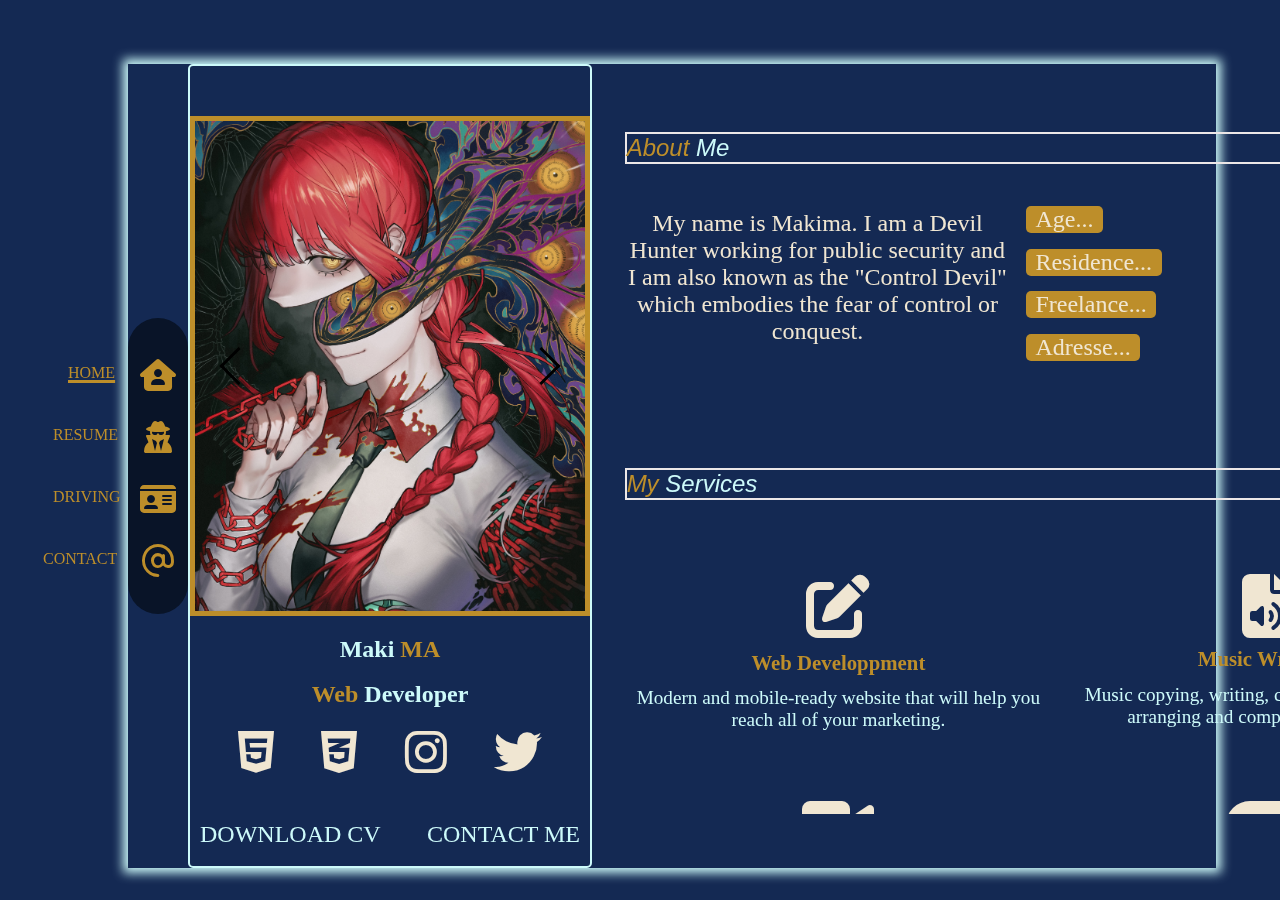
<file: index.html>
<!DOCTYPE html>
<html lang="en">

<head>
  <meta charset="UTF-8">
  <meta http-equiv="X-UA-Compatible" content="IE=edge">
  <meta name="viewport" content="width=device-width, initial-scale=1.0">
  <link rel="stylesheet" href="commun/caroussel.css">
  <link rel="stylesheet" href="commun/nav_bar.css">
  <link rel="stylesheet" href="commun/scroll-bar_general.css">
  <link rel="stylesheet" href="index.css">
  <link rel="stylesheet" href="resume.css">
  <link rel="stylesheet" href="https://cdnjs.cloudflare.com/ajax/libs/font-awesome/6.2.0/css/all.min.css" />
  <title>Home Page</title>
</head>

<body>
  <div class="main-background">

    <header class="nav-bar">
      <!-- Navigation menu -->
      <nav class="box-bar">
        <ul class="nav-items">
          <li>
            <a href="index.html">
              <i class="fa-solid fa-house-user fa-2x "></i>
              <span class="span-home active activo toto"> home</span>
            </a>
          </li>

          <li>
            <a href="resume.html">
              <i class="fa-solid fa-user-secret fa-2x"></i>
              <span class="span-resume active  toto"> resume</span>
            </a>
          </li>

          <li>
            <a href="driving.html">
              <i class="fa-solid fa-id-card fa-2x"></i>
              <span class="span-license active toto"> driving</span>
            </a>
          </li>

          <li>
            <a href="contact.html">
              <i class="fa-regular fa-at fa-2x"></i>
              <span class="active toto"> contact</span>
            </a>
          </li>
        </ul>
      </nav>
    </header>

    <!-- Carrousel part -->

    <div class="box-left">

      <div class="top">
        <div class="carousel-wrapper">
          <span id="item-1"></span>
          <span id="item-2"></span>
          <span id="item-3"></span>
          <span id="item-4"></span>
          <span id="item-5"></span>

          <div class="carousel-item item-1">
            <a href="#item-5" class="arrow-prev arrow"></a>
            <a href="#item-2" class="arrow-next arrow"></a>
          </div>

          <div class="carousel-item item-2">
            <a href="#item-1" class="arrow-prev arrow"></a>
            <a href="#item-3" class="arrow-next arrow"></a>
          </div>

          <div class="carousel-item item-3">
            <a href="#item-2" class="arrow-prev arrow"></a>
            <a href="#item-4" class="arrow-next arrow"></a>
          </div>

          <div class="carousel-item item-4">
            <a href="#item-3" class="arrow-prev arrow"></a>
            <a href="#item-5" class="arrow-next arrow"></a>
          </div>
          <div class="carousel-item item-5">
            <a href="#item-4" class="arrow-prev arrow"></a>
            <a href="#item-1" class="arrow-next arrow"></a>
          </div>

        </div>
      </div>
      <!-- Main infos for the left box -->
      <div class="bottom">
        <div class="title">
          <h1 class="sized"> Maki <span class="colored-gold">MA</span> </h1> <br>
          <h3 class="sized"> <span class="colored-gold"> Web</span> Developer</h3>
        </div>

        <div class="bottom-top">
          <ul>
            <li> <i class="fa-brands fa-html5 fa-3x coloro"></i></li>
            <li> <i class="fa-brands fa-css3-alt fa-3x coloro"></i></li>
            <li> <i class="fa-brands fa-instagram fa-3x coloro"></i></li>
            <li> <i class="fa-brands fa-twitter fa-3x coloro"></i></li>
          </ul>
        </div>

        <div class="bottom-bot">
          <ul>
            <li> <a class="sized a-ref" href="img/Guillemet_Steven_CV.mp4" download="Presentation_Guillemet_Steven_CV"
                target="_blank">
                Download
                CV</a>
            </li>
            <li> <a class="sized a-ref" href="https://www.webtoons.com/en/fantasy/tower-of-god/list?title_no=95"
                target="_blank"> Contact me</a> <!-- Must to read  !-->
            </li>
          </ul>
        </div>

      </div>
    </div>



    <main>
      <section class="box-right-invisible">

        <div class="box-right">
          <article class="title-name">
            <h2 class="disabled"> rien</h2>
            <span class="colored-gold"> About</span> Me
          </article>

          <div class="personnal-infos">
            <div class="personnal-infos-left">
              <p class="p-style-1"> My name is Makima. I am a Devil Hunter working for public security and I am also
                known
                as
                the "Control Devil" which embodies the fear of control or conquest.</p>

            </div>


            <ul class="box-posi">

              <li class="box-content">
                <span class="color"> Age...</span> <span class="li-style-1"> 32</span>
              </li>

              <li class="box-content">
                <span class="color"> Residence...</span> <span class="li-style-1"> Japan</span>
              </li>

              <li class="box-content">
                <span class="color"> Freelance...</span> <span class="li-style-1">Not Available</span>
              </li>

              <li class="box-content">
                <span class="color"> Adresse...</span> <span class="li-style-1"> Tokyo</span>
              </li>
            </ul>

          </div>

          <article class="title-name">
            <h2 class="disabled"> rien</h2>
            <span class="colored-gold"> My</span> Services
          </article>

          <div class="box-services">

            <div class="services-top">
              <div class="services-left-top">
                <div> <i class="fa-sharp fa-solid fa-pen-to-square fa-4x coloro"></i></div>
                <h2 class="h-style-1"> Web Developpment</h2>
                <p class="wire"> Modern and mobile-ready website that will help you reach all of your marketing.</p>

              </div>

              <div class="services-right-top">
                <div> <i class="fa-solid fa-file-audio fa-4x coloro"></i> </div>
                <h2 class="h-style-1"> Music Writting</h2>
                <p class="wire"> Music copying, writing, creating, transcription, arranging and composition services.
                </p>

              </div>
            </div>

            <div class="services-bottom">
              <div class="services-left-bot">
                <div> <i class="fa-solid fa-video fa-4x coloro"></i> </div>
                <h2 class="h-style-1"> Advetising</h2>
                <p class="wire">Advertising services include television, radio, print, mail, and web apps.</p>

              </div>

              <div class="services-right-bot">
                <div> <i class="fa-solid fa-gamepad fa-4x coloro"></i></div>
                <h2 class="h-style-1"> Game Development</h2>
                <p class="wire"> Developing memorable and unique mobile android, ios and video games.</p>

              </div>
            </div>

          </div>
          <!-- Gallery -->
          <article class="title-name">
            <h2 class="disabled"> rien</h2>
            <span class="colored-gold"> G</span>allery
          </article>


          <div class="grid-background">
            <div id="grid">

              <div class="grid-item" id="makima-1"><img src="img/maki6.jpg" alt="Makima" class="grid-img"></div>
              <div class="grid-item" id="makima-2"><img src="img/maki4.jpg" alt="Makima" class="grid-img"></div>
              <div class="grid-item" id="makima-3"><img src="img/maki15.jpg" alt="Makima" class="grid-img"></div>
              <div class="grid-item" id="makima-4"><img src="img/maki14.jpg" alt="Makima" class="grid-img"></div>
              <div class="grid-item" id="makima-5"><img src="img/maki7.jpg" alt="Makima" class="grid-img"></div>
              <div class="grid-item" id="makima-7"><img src="img/maki8.jpg" alt="Makima" class="grid-img"></div>
              <div class="grid-item" id="makima-8"><img src="img/maki13.jpg" alt="Makima" class="grid-img"></div>
            </div>

          </div>

        </div>

      </section>
    </main>

  </div>

</body>

</html>
</file>
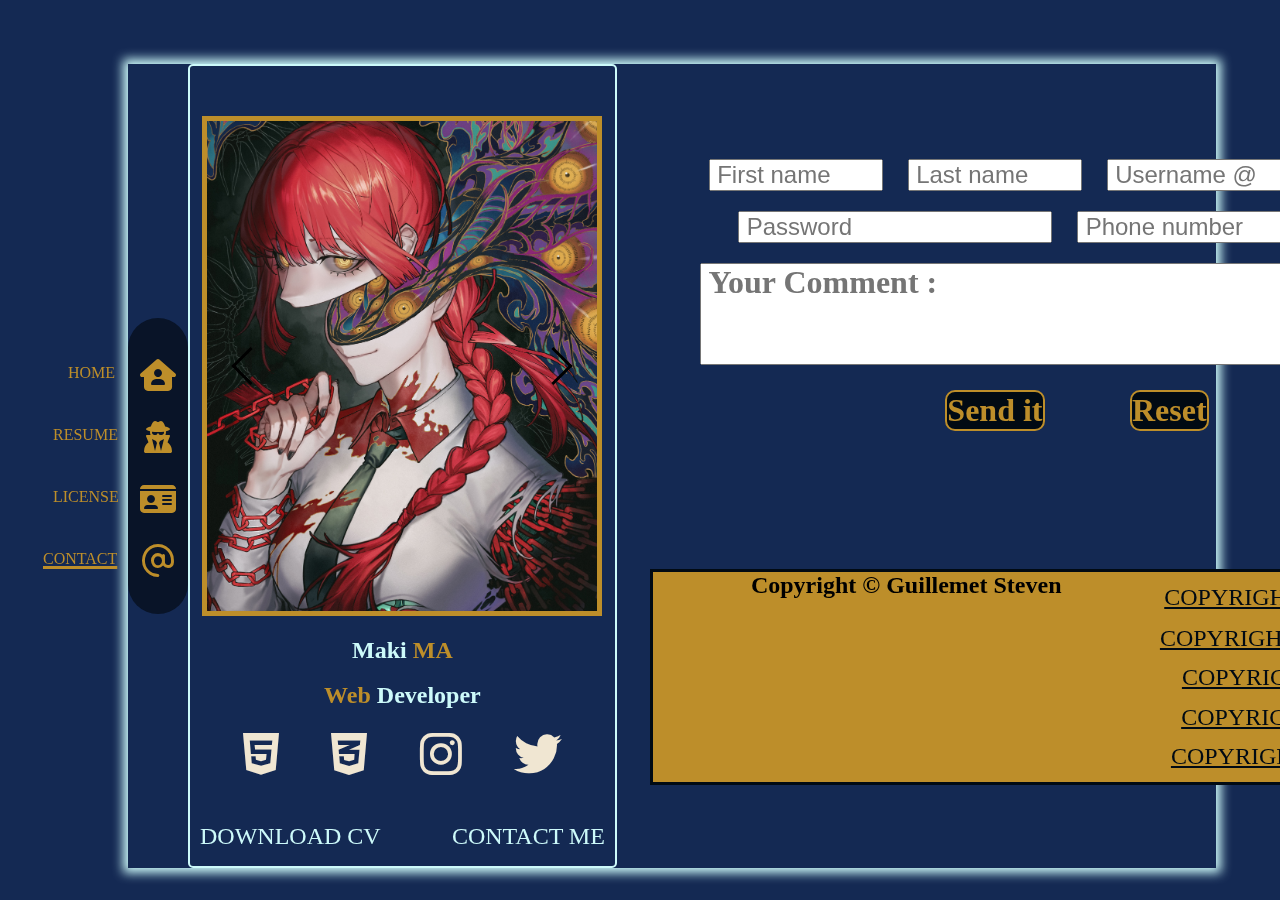
<file: contact.html>
<!DOCTYPE html>
<html lang="en">

<head>
  <meta charset="UTF-8">
  <meta http-equiv="X-UA-Compatible" content="IE=edge">
  <meta name="viewport" content="width=device-width, initial-scale=1.0">
  <link rel="stylesheet" href="commun/caroussel.css">
  <link rel="stylesheet" href="commun/nav_bar.css">
  <link rel="stylesheet" href="commun/scroll-bar_general.css">
  <link rel="stylesheet" href="index.css">
  <link rel="stylesheet" href="contact.css">
  <link rel="stylesheet" href="https://cdnjs.cloudflare.com/ajax/libs/font-awesome/6.2.0/css/all.min.css" />
  <title>Contact</title>
</head>

<body>
  <div class="main-background">

    <header class="nav-bar">
      <!-- Navigation menu -->
      <nav class="box-bar">
        <ul class="nav-items">
          <li>
            <a href="index.html">
              <i class="fa-solid fa-house-user fa-2x "></i>
              <span class="span-home active  toto"> home</span>
            </a>
          </li>

          <li>
            <a href="resume.html">
              <i class="fa-solid fa-user-secret fa-2x"></i>
              <span class="span-resume active  toto"> resume</span>
            </a>
          </li>

          <li>
            <a href="driving.html">
              <i class="fa-solid fa-id-card fa-2x"></i>
              <span class="span-license active  toto"> license</span>
            </a>
          </li>

          <li>
            <a href="contact.html">
              <i class="fa-regular fa-at fa-2x"></i>
              <span class="active  activo toto"> contact</span>
            </a>
          </li>
        </ul>
      </nav>
    </header>

    <!-- Carrousel part -->

    <div class="box-left">

      <div class="top">
        <div class="carousel-wrapper">
          <span id="item-1"></span>
          <span id="item-2"></span>
          <span id="item-3"></span>
          <span id="item-4"></span>
          <span id="item-5"></span>

          <div class="carousel-item item-1">
            <a href="#item-5" class="arrow-prev arrow"></a>
            <a href="#item-2" class="arrow-next arrow"></a>
          </div>

          <div class="carousel-item item-2">
            <a href="#item-1" class="arrow-prev arrow"></a>
            <a href="#item-3" class="arrow-next arrow"></a>
          </div>

          <div class="carousel-item item-3">
            <a href="#item-2" class="arrow-prev arrow"></a>
            <a href="#item-4" class="arrow-next arrow"></a>
          </div>

          <div class="carousel-item item-4">
            <a href="#item-3" class="arrow-prev arrow"></a>
            <a href="#item-5" class="arrow-next arrow"></a>
          </div>
          <div class="carousel-item item-5">
            <a href="#item-4" class="arrow-prev arrow"></a>
            <a href="#item-1" class="arrow-next arrow"></a>
          </div>

        </div>
      </div>
      <!-- Main infos for the left box -->
      <div class="bottom">
        <div class="title">
          <h1 class="sized"> Maki <span class="colored-gold">MA</span> </h1> <br>
          <h3 class="sized"> <span class="colored-gold"> Web</span> Developer</h3>
        </div>

        <div class="bottom-top">
          <ul>
            <li> <i class="fa-brands fa-html5 fa-3x coloro"></i></li>
            <li> <i class="fa-brands fa-css3-alt fa-3x coloro"></i></li>
            <li> <i class="fa-brands fa-instagram fa-3x coloro"></i></li>
            <li> <i class="fa-brands fa-twitter fa-3x coloro"></i></li>
          </ul>
        </div>

        <div class="bottom-bot">
          <ul>
            <li> <a class="sized a-ref">
                Download
                CV</a>
            </li>
            <li> <a class="sized a-ref" href="https://www.webtoons.com/en/fantasy/tower-of-god/list?title_no=95"
                target="_blank"> Contact me</a> <!-- Must to read -->
            </li>
          </ul>
        </div>

      </div>
    </div>



    <div class="box-right-invisible">
      <div class="box-right disa">

        <section class="formform">
          <h2 class="disabled"> rien</h2>

          <fieldset>
            <legend> rien</legend>
            <form>

              <div class="input-box">
                <label for="First-name" class="riri"></label>
                <input type="text" name="First-name" id="First-name" minlength="4" maxlength="10" size="10"
                  placeholder=" First name" class="input-x">
                <label for="Last-name" class="riri"></label>
                <input type="text" name="Last-name" id="Last-name" minlength="4" maxlength="10" size="10"
                  placeholder=" Last name" class="input-x">

                <label for="mail" class="riri"></label>
                <input type="email" id="mail" name="mail" size="20" placeholder=" Username @" required class="input-x">

                <label for="Password" class="riri"></label>
                <input type="password" id="Password" name="Password" size="20" placeholder=" Password" class="input-x">

                <label for="phone" class="riri"></label>
                <input type="tel" id="phone" name="phone" placeholder=" Phone number"
                  pattern="[0-9]{2}-[0-9]{2}-[0-9]{2}-[0-9]{2}-[0-9]{2}" class="input-x">



                <label for="Comment" class="riri"></label>
                <textarea name="Comment" id="Comment" cols="40" rows="10" spellcheck="true"
                  placeholder=" Your Comment : " class="placement riri loloi input-x"></textarea>
              </div>

              <div class="validation">
                <button type="submit" class="riri tata"> Send it</button>
                <button type="reset" class="riri tata"> Reset</button>
              </div>

            </form>
          </fieldset>

        </section>




        <footer class="legal">
          <h2> Copyright &copy; Guillemet Steven</h2>



          <section class="artiste">
            <h2 class="disabled"> rien</h2>
            <ul>
              <li> <a href="https://twitter.com/overtonerhine/status/1543134137120604160" target="_blank">Copyright
                  &copy; RHiNE </a>
              </li>
              <li> <a href="https://twitter.com/keibleh/status/1508147689598246912" target="_blank">Copyright
                  &copy;
                  KeiB ✦ </a>
              </li>
              <li> <a href="https://twitter.com/wkupmix/status/1280125594873675776" target="_blank">Copyright
                  &copy; 𝙢𝙞𝙭 </a>
              </li>
              <li> <a href="https://twitter.com/tidsean0/status/1339218247049043969/photo/1" target="_blank">Copyright
                  &copy; TID </a>
              </li>
              <li> <a href="https://twitter.com/Dino_illus/status/1588256197802876929" target="_blank">Copyright
                  &copy; Dino </a>
              </li>

            </ul>
          </section>

        </footer>

      </div>
    </div>


  </div>
</body>

</html>
</file>
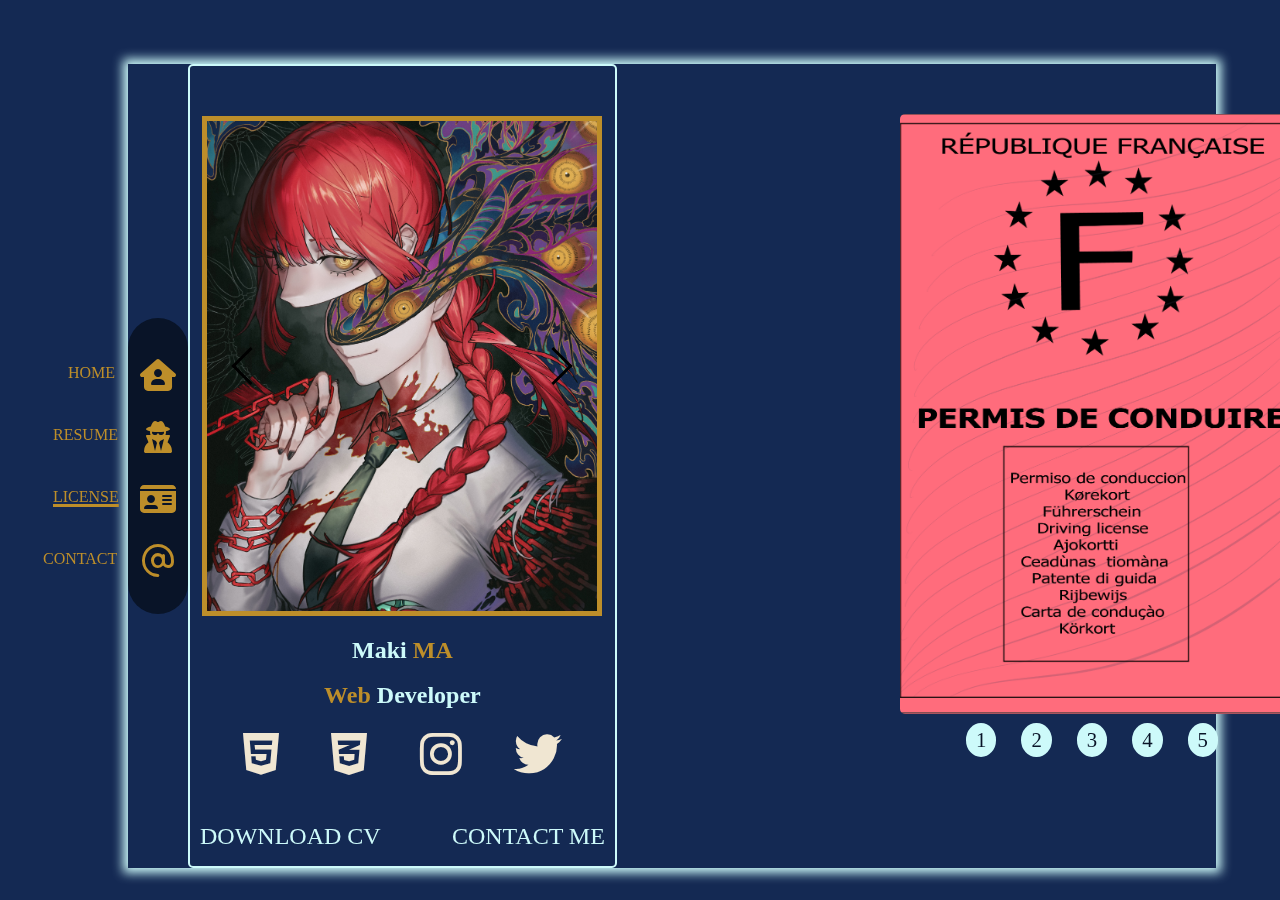
<file: driving.html>
<!DOCTYPE html>
<html lang="en">

<head>
  <meta charset="UTF-8">
  <meta http-equiv="X-UA-Compatible" content="IE=edge">
  <link rel="stylesheet" href="commun/caroussel.css">
  <link rel="stylesheet" href="commun/nav_bar.css">
  <link rel="stylesheet" href="commun/scroll-bar_general.css">
  <link rel="stylesheet" href="index.css">
  <link rel="stylesheet" href="driving.css">

  <link rel="stylesheet" href="https://cdnjs.cloudflare.com/ajax/libs/font-awesome/6.2.0/css/all.min.css" />
  <meta name="viewport" content="width=device-width, initial-scale=1.0">
  <title>driving</title>
</head>

<body>
  <div class="main-background">

    <header class="nav-bar">
      <!-- Navigation menu -->
      <nav class="box-bar">
        <ul class="nav-items">
          <li>
            <a href="index.html">
              <i class="fa-solid fa-house-user fa-2x "></i>
              <span class="span-home active  toto"> home</span>
            </a>
          </li>

          <li>
            <a href="resume.html">
              <i class="fa-solid fa-user-secret fa-2x"></i>
              <span class="span-resume active  toto"> resume</span>
            </a>
          </li>

          <li>
            <a href="driving.html">
              <i class="fa-solid fa-id-card fa-2x"></i>
              <span class="span-license active activo toto"> license</span>
            </a>
          </li>

          <li>
            <a href="contact.html">
              <i class="fa-regular fa-at fa-2x"></i>
              <span class="active toto"> contact</span>
            </a>
          </li>
        </ul>
      </nav>
    </header>

    <!-- Carrousel part -->

    <div class="box-left">

      <div class="top">
        <div class="carousel-wrapper">
          <span id="item-1"></span>
          <span id="item-2"></span>
          <span id="item-3"></span>
          <span id="item-4"></span>
          <span id="item-5"></span>

          <div class="carousel-item item-1">
            <a href="#item-5" class="arrow-prev arrow"></a>
            <a href="#item-2" class="arrow-next arrow"></a>
          </div>

          <div class="carousel-item item-2">
            <a href="#item-1" class="arrow-prev arrow"></a>
            <a href="#item-3" class="arrow-next arrow"></a>
          </div>

          <div class="carousel-item item-3">
            <a href="#item-2" class="arrow-prev arrow"></a>
            <a href="#item-4" class="arrow-next arrow"></a>
          </div>

          <div class="carousel-item item-4">
            <a href="#item-3" class="arrow-prev arrow"></a>
            <a href="#item-5" class="arrow-next arrow"></a>
          </div>
          <div class="carousel-item item-5">
            <a href="#item-4" class="arrow-prev arrow"></a>
            <a href="#item-1" class="arrow-next arrow"></a>
          </div>

        </div>
      </div>
      <!-- Main infos for the left box -->
      <div class="bottom">
        <div class="title">
          <h1 class="sized"> Maki <span class="colored-gold">MA</span> </h1> <br>
          <h3 class="sized"> <span class="colored-gold"> Web</span> Developer</h3>
        </div>

        <div class="bottom-top">
          <ul>
            <li> <i class="fa-brands fa-html5 fa-3x coloro"></i></li>
            <li> <i class="fa-brands fa-css3-alt fa-3x coloro"></i></li>
            <li> <i class="fa-brands fa-instagram fa-3x coloro"></i></li>
            <li> <i class="fa-brands fa-twitter fa-3x coloro"></i></li>
          </ul>
        </div>

        <div class="bottom-bot">
          <ul>
            <li> <a class="sized a-ref">
                Download
                CV</a>
            </li>
            <li> <a class="sized a-ref" href="https://www.webtoons.com/en/fantasy/tower-of-god/list?title_no=95"
                target="_blank"> Contact me</a> <!-- Must to read -->
            </li>
          </ul>
        </div>

      </div>
    </div>



    <section class="box-right-invisible">
      <h2 class="disabled"> rien</h2>

      <div class="box-right-right">

        <div class="placement">
          <div class="container">
            <div class="item" id="item1"> <img src="permis/image-1.png" alt="Driver License"></div>
            <div class="item" id="item2"> <img src="permis/image-2.png" alt="Driver License"></div>
            <div class="item" id="item3"> <img src="permis/image-3.png" alt="Driver License"></div>
            <div class="item" id="item4"> <img src="permis/image-4.png" alt="Driver License"></div>
            <div class="item" id="item5"> <img src="permis/image-5.png" alt="Driver License"></div>
          </div>
        </div>

        <div class="placement">
          <div class="links">
            <a href="#item1">1</a>
            <a href="#item2">2</a>
            <a href="#item3">3</a>
            <a href="#item4">4</a>
            <a href="#item5">5</a>
          </div>
        </div>

      </div>
    </section>

  </div>



</body>

</html>
</file>
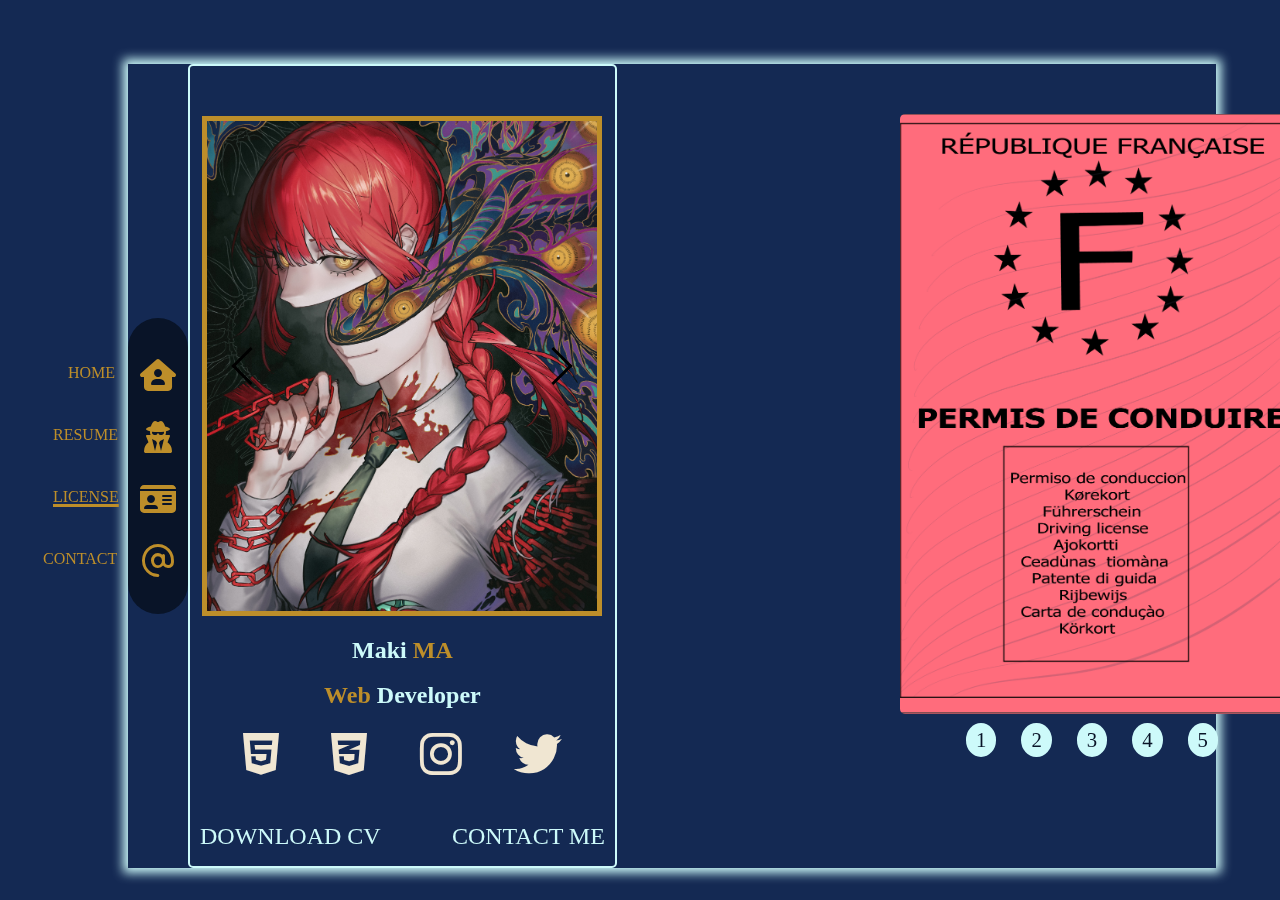
<file: license.html>
<!DOCTYPE html>
<html lang="en">

<head>
  <meta charset="UTF-8">
  <meta http-equiv="X-UA-Compatible" content="IE=edge">
  <link rel="stylesheet" href="commun/caroussel.css">
  <link rel="stylesheet" href="commun/nav_bar.css">
  <link rel="stylesheet" href="commun/scroll-bar_general.css">
  <link rel="stylesheet" href="index.css">
  <link rel="stylesheet" href="license.css">

  <link rel="stylesheet" href="https://cdnjs.cloudflare.com/ajax/libs/font-awesome/6.2.0/css/all.min.css" />
  <meta name="viewport" content="width=device-width, initial-scale=1.0">
  <title>License</title>
</head>

<body>
  <div class="main-background">

    <header class="nav-bar">
      <!-- Navigation menu -->
      <nav class="box-bar">
        <ul class="nav-items">
          <li>
            <a href="index.html">
              <i class="fa-solid fa-house-user fa-2x "></i>
              <span class="span-home active  toto"> home</span>
            </a>
          </li>

          <li>
            <a href="resume.html">
              <i class="fa-solid fa-user-secret fa-2x"></i>
              <span class="span-resume active  toto"> resume</span>
            </a>
          </li>

          <li>
            <a href="license.html">
              <i class="fa-solid fa-id-card fa-2x"></i>
              <span class="span-license active activo toto"> license</span>
            </a>
          </li>

          <li>
            <a href="contact.html">
              <i class="fa-regular fa-at fa-2x"></i>
              <span class="active toto"> contact</span>
            </a>
          </li>
        </ul>
      </nav>
    </header>

    <!-- Carrousel part -->

    <div class="box-left">

      <div class="top">
        <div class="carousel-wrapper">
          <span id="item-1"></span>
          <span id="item-2"></span>
          <span id="item-3"></span>
          <span id="item-4"></span>
          <span id="item-5"></span>

          <div class="carousel-item item-1">
            <a href="#item-5" class="arrow-prev arrow"></a>
            <a href="#item-2" class="arrow-next arrow"></a>
          </div>

          <div class="carousel-item item-2">
            <a href="#item-1" class="arrow-prev arrow"></a>
            <a href="#item-3" class="arrow-next arrow"></a>
          </div>

          <div class="carousel-item item-3">
            <a href="#item-2" class="arrow-prev arrow"></a>
            <a href="#item-4" class="arrow-next arrow"></a>
          </div>

          <div class="carousel-item item-4">
            <a href="#item-3" class="arrow-prev arrow"></a>
            <a href="#item-5" class="arrow-next arrow"></a>
          </div>
          <div class="carousel-item item-5">
            <a href="#item-4" class="arrow-prev arrow"></a>
            <a href="#item-1" class="arrow-next arrow"></a>
          </div>

        </div>
      </div>
      <!-- Main infos for the left box -->
      <div class="bottom">
        <div class="title">
          <h1 class="sized"> Maki <span class="colored-gold">MA</span> </h1> <br>
          <h3 class="sized"> <span class="colored-gold"> Web</span> Developer</h3>
        </div>

        <div class="bottom-top">
          <ul>
            <li> <i class="fa-brands fa-html5 fa-3x coloro"></i></li>
            <li> <i class="fa-brands fa-css3-alt fa-3x coloro"></i></li>
            <li> <i class="fa-brands fa-instagram fa-3x coloro"></i></li>
            <li> <i class="fa-brands fa-twitter fa-3x coloro"></i></li>
          </ul>
        </div>

        <div class="bottom-bot">
          <ul>
            <li> <a class="sized a-ref">
                Download
                CV</a>
            </li>
            <li> <a class="sized a-ref" href="https://www.webtoons.com/en/fantasy/tower-of-god/list?title_no=95"
                target="_blank"> Contact me</a> <!-- Must to read -->
            </li>
          </ul>
        </div>

      </div>
    </div>



    <section class="box-right-invisible">
      <h2 class="disabled"> rien</h2>

      <div class="box-right-right">

        <div class="placement">
          <div class="container">
            <div class="item" id="item1"> <img src="permis/image-1.png" alt="Driver License"></div>
            <div class="item" id="item2"> <img src="permis/image-2.png" alt="Driver License"></div>
            <div class="item" id="item3"> <img src="permis/image-3.png" alt="Driver License"></div>
            <div class="item" id="item4"> <img src="permis/image-4.png" alt="Driver License"></div>
            <div class="item" id="item5"> <img src="permis/image-5.png" alt="Driver License"></div>
          </div>
        </div>

        <div class="placement">
          <div class="links">
            <a href="#item1">1</a>
            <a href="#item2">2</a>
            <a href="#item3">3</a>
            <a href="#item4">4</a>
            <a href="#item5">5</a>
          </div>
        </div>

      </div>
    </section>

  </div>



</body>

</html>
</file>
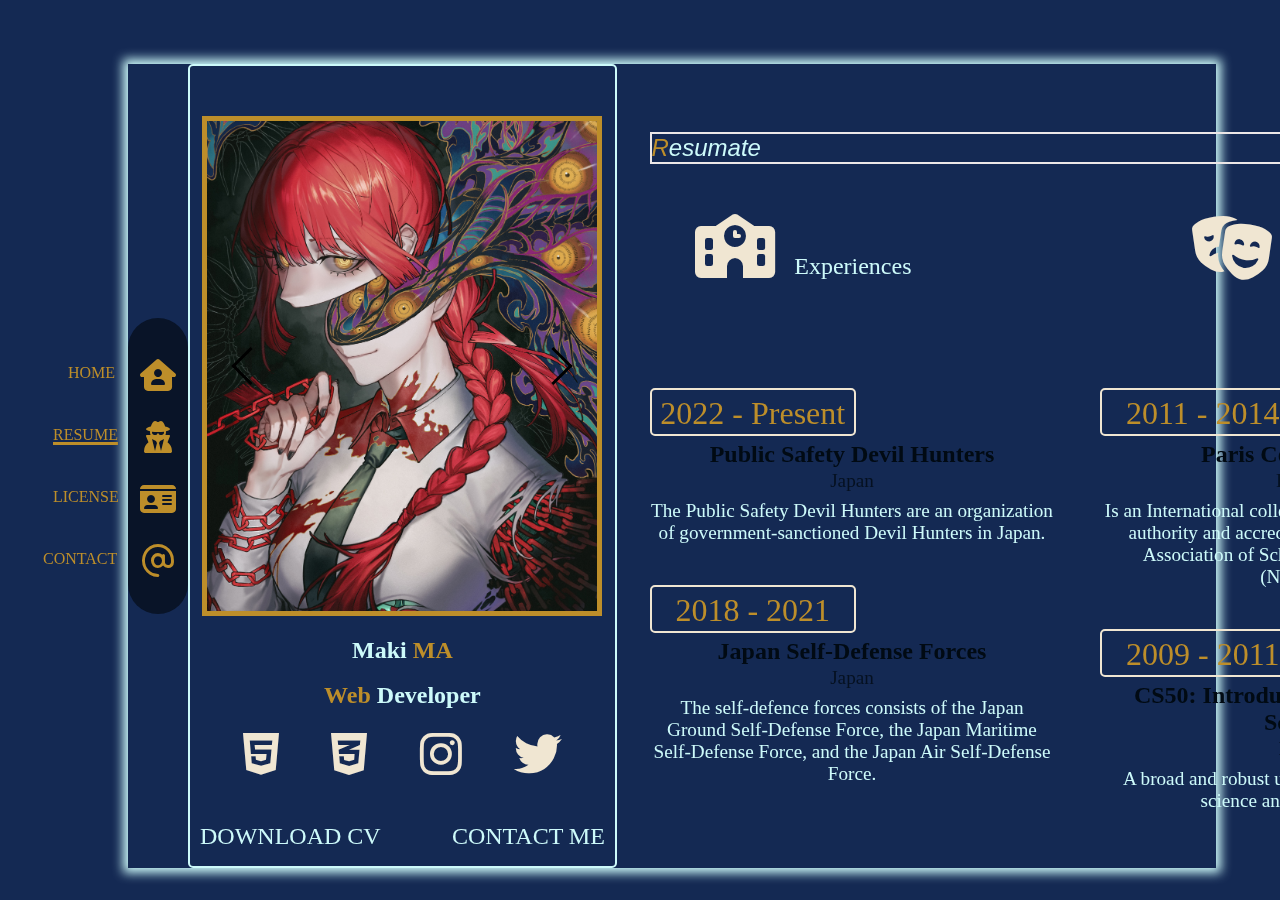
<file: resume.html>
<!DOCTYPE html>
<html lang="en">

<head>
  <meta charset="UTF-8">
  <meta http-equiv="X-UA-Compatible" content="IE=edge">
  <meta name="viewport" content="width=device-width, initial-scale=1.0">
  <link rel="stylesheet" href="commun/caroussel.css">
  <link rel="stylesheet" href="commun/nav_bar.css">
  <link rel="stylesheet" href="commun/scroll-bar_general.css">
  <link rel="stylesheet" href="index.css">
  <link rel="stylesheet" href="resume.css">
  <link rel="stylesheet" href="https://cdnjs.cloudflare.com/ajax/libs/font-awesome/6.2.0/css/all.min.css" />
  <title>Resumate</title>
</head>

<body>
  <div class="main-background">

    <header class="nav-bar">
      <!-- Navigation menu -->
      <nav class="box-bar">
        <ul class="nav-items">
          <li>
            <a href="index.html">
              <i class="fa-solid fa-house-user fa-2x "></i>
              <span class="span-home active  toto"> home</span>
            </a>
          </li>

          <li>
            <a href="resume.html">
              <i class="fa-solid fa-user-secret fa-2x"></i>
              <span class="span-resume active activo  toto"> resume</span>
            </a>
          </li>

          <li>
            <a href="driving.html">
              <i class="fa-solid fa-id-card fa-2x"></i>
              <span class="span-license active toto"> license</span>
            </a>
          </li>

          <li>
            <a href="contact.html">
              <i class="fa-regular fa-at fa-2x"></i>
              <span class="active toto"> contact</span>
            </a>
          </li>
        </ul>
      </nav>
    </header>

    <!-- Carrousel part -->

    <div class="box-left">

      <div class="top">
        <div class="carousel-wrapper">
          <span id="item-1"></span>
          <span id="item-2"></span>
          <span id="item-3"></span>
          <span id="item-4"></span>
          <span id="item-5"></span>

          <div class="carousel-item item-1">
            <a href="#item-5" class="arrow-prev arrow"></a>
            <a href="#item-2" class="arrow-next arrow"></a>
          </div>

          <div class="carousel-item item-2">
            <a href="#item-1" class="arrow-prev arrow"></a>
            <a href="#item-3" class="arrow-next arrow"></a>
          </div>

          <div class="carousel-item item-3">
            <a href="#item-2" class="arrow-prev arrow"></a>
            <a href="#item-4" class="arrow-next arrow"></a>
          </div>

          <div class="carousel-item item-4">
            <a href="#item-3" class="arrow-prev arrow"></a>
            <a href="#item-5" class="arrow-next arrow"></a>
          </div>
          <div class="carousel-item item-5">
            <a href="#item-4" class="arrow-prev arrow"></a>
            <a href="#item-1" class="arrow-next arrow"></a>
          </div>

        </div>
      </div>
      <!-- Main infos for the left box -->
      <div class="bottom">
        <div class="title">
          <h1 class="sized"> Maki <span class="colored-gold">MA</span> </h1> <br>
          <h3 class="sized"> <span class="colored-gold"> Web</span> Developer</h3>
        </div>

        <div class="bottom-top">
          <ul>
            <li> <i class="fa-brands fa-html5 fa-3x coloro"></i></li>
            <li> <i class="fa-brands fa-css3-alt fa-3x coloro"></i></li>
            <li> <i class="fa-brands fa-instagram fa-3x coloro"></i></li>
            <li> <i class="fa-brands fa-twitter fa-3x coloro"></i></li>
          </ul>
        </div>

        <div class="bottom-bot">
          <ul>
            <li> <a class="sized a-ref">
                Download
                CV</a>
            </li>
            <li> <a class="sized a-ref" href="https://www.webtoons.com/en/fantasy/tower-of-god/list?title_no=95"
                target="_blank"> Contact me</a> <!-- Must to read -->
            </li>
          </ul>
        </div>

      </div>
    </div>


    <section class="box-right-invisible">
      <h2 class="disabled"> rien</h2>

      <div class="box-right">

        <article class="title-name">
          <h2 class="disabled"> rien</h2>
          <span class="colored-gold"> R</span>esumate
        </article>

        <!--EXPERIENCES & EDUCATIONS  -->

        <section class="main-infos">
          <h2 class="disabled"> rien</h2>

          <div class="info-left">
            <i class="fa-solid fa-school fa-4x coloro"></i> <span class="colored-blue"> Experiences</span>
          </div>

          <div class="info-right">
            <i class="fa-solid fa-masks-theater fa-4x coloro"></i> <span class="colored-blue"> Education</span>
          </div>
        </section>

        <!-- My experiences -->

        <section class="box-experience-education">
          <h2 class="disabled"> rien</h2>

          <section class="experience-left">
            <h2 class="disabled"> rien</h2>
            <div class="block-one">
              <div class="major date"> 2022 - Present</div>
              <h4 class="h-style-2"> Public Safety Devil Hunters</h4>
              <div class="exp-style"> Japan</div>
              <p class="sized sized-2"> The Public Safety Devil Hunters are an organization of government-sanctioned
                Devil
                Hunters in Japan.</p>
            </div>

            <div class="block-two">
              <span class="major date"> 2018 - 2021</span>
              <h4 class="h-style-2"> Japan Self-Defense Forces</h4>
              <div class="exp-style"> Japan</div>
              <p class="sized sized-2"> The self-defence forces consists of the Japan Ground Self-Defense Force, the
                Japan
                Maritime Self-Defense Force, and the Japan Air Self-Defense Force.</p>
            </div>

            <div class="block-three">
              <div class="major date"> 2015 - 2018 </div>
              <h4 class="h-style-2"> Civil Services</h4>
              <div class="exp-style"> USA</div>
              <p class="sized sized-2"> The civil service is a collective term for a sector of government composed
                mainly of
                career civil servants hired on professional merit.</p>
            </div>
          </section>



          <section class="education-right">
            <h2 class="disabled"> rien</h2>

            <div class="block-one">
              <div class="major date"> 2011 - 2014</div>
              <h4 class="h-style-2"> Paris College of Art</h4>
              <div class="exp-style"> France</div>
              <p class="sized sized-2"> Is an International college with US degree-granting authority and accreditation
                from the
                National Association of Schools of Art and Design (NASAD).</p>
            </div>

            <div class="block-two">
              <div class="major date"> 2009 - 2011 </div>
              <h4 class="h-style-2"> CS50: Introduction to Computer Science</h4>
              <div class="exp-style"> Home</div>
              <p class="sized sized-2"> A broad and robust understanding of computer science and programming.</p>
            </div>

            <div class="block-three">
              <span class="major date"> 2006 - 2009</span>
              <h4 class="h-style-2"> Web Design Course</h4>
              <div class="exp-style"> London</div>
              <p class="sized sized-2"> Converted Photoshop layouts to web pages using HTML, CSS, and JavaScript.</p>
            </div>
          </section>

        </section>

        <article class="title-name-2">
          <h2 class="disabled"> rien</h2>
          <span class="colored-gold"> My</span>Skills
        </article>

        <!-- CODING DESIGN PART  -->

        <section class="coding-design">
          <h2 class="disabled"> rien</h2>

          <div class="design-l">

            <div>
              <i class="fa-solid fa-palette fa-4x coloro"></i>
              <span class="colored-1 blue"> Design </span>
            </div>


          </div>

          <div class="coding-r">

            <div>
              <i class="fa-solid fa-terminal fa-4x coloro"></i>
              <span class="colored-1 blue"> Coding</span>
            </div>

          </div>
        </section>

        <!-- Progress Bar -->
        <section class="coding-design-content">
          <h2 class="disabled"> rien</h2>

          <div class="design-content">

            <div class="parent-design hidden">
              <div class="loader ">
                <div class="progress-bar ">
                  <div class="completion-bar "> </div>
                </div>
              </div>
            </div>

            <div class="parent-adobe hidden">
              <div class="loader2 ">
                <div class="progress-bar2 ">
                  <div class="completion-bar2 "> </div>
                </div>
              </div>
            </div>

            <div class="parent-uix hidden">
              <div class="loader3 ">
                <div class="progress-bar3 ">
                  <div class="completion-bar3 "> </div>
                </div>
              </div>
            </div>

          </div>

          <!-- Cricle Bar -->
          <div class="coding-content">

            <div class="box box-html">
              <div class="percent">
                <svg>
                  <circle cx="70" cy="70" r="70"> </circle>
                  <circle cx="70" cy="70" r="70" class="html"> </circle>
                </svg>
                <div class="number">
                  <h2>85 %</h2>
                </div>
              </div>
              <h2 class="text text-html"> HTML</h2>
            </div>

            <div class="box box-css">
              <div class="percent">
                <svg>
                  <circle cx="70" cy="70" r="70"> </circle>
                  <circle cx="70" cy="70" r="70" class="css"> </circle>
                </svg>
                <div class="number">
                  <h2>70 %</h2>
                </div>
              </div>
              <h2 class="text text-css"> CSS</h2>
            </div>

            <div class="box box-bdd box-bottom">
              <div class="percent">
                <svg>
                  <circle cx="70" cy="70" r="70"> </circle>
                  <circle cx="70" cy="70" r="70" class="bdd"> </circle>
                </svg>
                <div class="number">
                  <h2>60 %</h2>
                </div>
              </div>
              <h2 class="text text-bdd"> BDD</h2>
            </div>

            <div class="box box-python box-bottom">
              <div class="percent">
                <svg>
                  <circle cx="70" cy="70" r="70" class="border"> </circle>
                  <circle cx="70" cy="70" r="70" class="python"> </circle>
                </svg>
                <div class="number">
                  <h2>30 %</h2>
                </div>
              </div>
              <h2 class="text text-python"> PYTHON</h2>
            </div>

          </div>
        </section>

        <article class="title-name">
          <h2 class="disabled"> rien</h2>
          <span class="colored-gold"> Aw</span>arness
        </article>



        <section class="coding-design">
          <h2 class="disabled"> rien</h2>

          <div class="design-l">
            <div>
              <i class="fa-solid fa-language  fa-4x coloro"></i>
              <span class="colored-1 blue"> Languages </span>
            </div>
          </div>

          <div class="coding-r">
            <div>
              <i class="fa-solid fa-yin-yang fa-4x coloro"></i>

              <span class="colored-1 blue">Soft Skills</span>
            </div>
          </div>
        </section>

        <!-- Languages & Soft Skills -->
        <section class="soft-lang">
          <h2 class="disabled"> rien</h2>

          <div class="lang-box">

            <div class="language">
              <div class="name-name"> French</div>
              <span class="colored"></span>
              <span class="colored"></span>
              <span class="colored"></span>
              <span class="colored"></span>
              <span class="colored"></span>
              <span class="colored"></span>
              <span class="colored"> </span>
              <span class="colored"> </span>
              <span class="colored"> </span>
              <span class="colored"> </span>
            </div>

            <div class="language">
              <div class="name-name "> Japanese</div>
              <span class="colored"></span>
              <span class="colored"></span>
              <span class="colored"></span>
              <span class="colored"></span>
              <span class="colored"></span>
              <span class="colored"></span>
              <span class="colored"></span>
              <span class="colored"> </span>
              <span class="colored-x"></span>
              <span class="colored-x"></span>
            </div>

            <div class="language">
              <div class="name-name"> English</div>
              <span class="colored"></span>
              <span class="colored"></span>
              <span class="colored"></span>
              <span class="colored"></span>
              <span class="colored"></span>
              <span class="colored"></span>
              <span class="colored"></span>
              <span class="colored-x"></span>
              <span class="colored-x"></span>
              <span class="colored-x"></span>
            </div>

          </div>

          <div class="box-skills">
            <ul>

              <li class="soft-box-lang">
                <i class="fa-solid fa-square-check fa-2x color-i jsr"></i>
                <span class="text"> Adaptability.</span>
              </li>


              <li class="soft-box-lang">
                <i class="fa-solid fa-square-check fa-2x color-i jsr"></i>
                <span class="text"> Patience.</span>
              </li>


              <li class="soft-box-lang">
                <i class="fa-solid fa-square-check fa-2x color-i jsr"></i>
                <span class="text"> Problem-Solving</span>
              </li>

              <li class="soft-box-lang">
                <i class="fa-solid fa-square-check fa-2x color-i jsr"></i>
                <span class="text"> Emotional Intelligence.</span>
              </li>

              <li class="soft-box-lang">
                <i class="fa-solid fa-square-check fa-2x color-i jsr"></i>
                <span class="text"> Open-Mindedness.</span>
              </li>

            </ul>
          </div>
        </section>

      </div>
    </section>
  </div>


</body>

</html>
</file>
<file: commun/caroussel.css>
/* CAROUSSEL */
.carousel-wrapper {
  height: 500px;
  position: relative;
  width: 400px;
  margin: 50px auto;
}

.carousel-item {
  position: absolute;
  top: 0;
  bottom: 0;
  left: 0;
  right: 0;
  padding: 25px 50px;
  opacity: 0;
  transition: all 0.8s ease-in-out;
}
.arrow {
  border: solid black;
  border-width: 0 3px 3px 0;
  display: inline-block;
  padding: 12px;
}

.arrow:hover {
  border: solid rgb(255, 255, 255);
  border-width: 0 6px 6px 0;
  display: inline-block;
  padding: 18px;
}

.arrow-prev {
  left: 30px;
  position: absolute;
  top: 50%;
  transform: translateY(-50%) rotate(135deg);
}
.arrow-next {
  right: 30px;
  position: absolute;
  top: 50%;
  transform: translateY(-50%) rotate(-45deg);
}

.item-1 {
  z-index: 2;
  opacity: 1;
  background: url("../img/maki7.jpg");
  border: 5px solid #bd8e2a;
  background-position: center;
  background-size: cover;
  background-repeat: no-repeat;
}
.item-2 {
  background: url("../img/maki4.jpg");
  /* border-radius: 20px; */
  border: 5px solid #bd8e2a;
  background-position: center;
  background-size: cover;
  background-repeat: no-repeat;
}
.item-3 {
  background: url("../img/maki3.jpg");
  /* border-radius: 20px; */
  border: 5px solid #bd8e2a;
  background-position: center;
  background-size: cover;
  background-repeat: no-repeat;
}
.item-4 {
  background: url("../img/maki8.jpg");
  /* border-radius: 20px; */
  border: 5px solid #bd8e2a;
  background-position: center;
  background-size: cover;
  background-repeat: no-repeat;
}
.item-5 {
  background: url("../img/maki6.jpg");
  /* border-radius: 20px; */
  border: 5px solid #bd8e2a;
  background-position: center;
  background-size: cover;
  background-repeat: no-repeat;
}

*:target ~ .item-1 {
  opacity: 0;
}
#item-1:target ~ .item-1 {
  opacity: 1;
}
#item-2:target ~ .item-2,
#item-3:target ~ .item-3,
#item-4:target ~ .item-4,
#item-5:target ~ .item-5 {
  z-index: 3;
  opacity: 1;
}
/* CAROUSSEL */
</file>
<file: commun/nav_bar.css>
/*-----NAV BAR-----NAV BAR-----NAV BAR-----*/

.nav-bar {
  display: flex;
  align-items: center;
}

.box-bar {
  padding-top: 26px;
  position: relative;
  border-radius: 50px;
  height: 270px;
  width: 60px;
  background-color: #091428;
}

.nav-items {
  width: 100%;
}

li a {
  text-transform: uppercase;
}
li a i {
  display: block;
  position: relative;
  color: #bd8e2a;
  padding: 15px 0;
  width: 100%;
  text-align: center;
}

li:hover a i {
  transition: 0.4s ease;
  color: #f0e6d2;
}

li a span {
  position: absolute;
  margin: 20px 0 20px -145px;
}

li a span.span-home {
  margin-left: -120px;
}

li a span.span-license {
  margin-left: -135px;
}

li a span.span-resume {
  margin-left: -135px;
}

span.toto {
  color: #bd8e2a;
}

.active:hover {
  transform: translateX(-10px);
  transition: 0.4s ease;
  text-decoration: underline #bd8e2a;
  text-decoration-thickness: 3px;
}

li a i::after {
  position: absolute;
  content: "";
  top: 50%;
  right: 60px;
  width: 0px;
  height: 50%;
  transform: translateY(-50%);
  background-color: #bd8e2a;
  border-radius: 8px 0 0 8px;
}

li:hover a i::after {
  width: 6px;
  transition: 0.3s;
}

ul .active.activo {
  text-decoration: underline #bd8e2a;
  text-decoration-thickness: 3px;
}
/*-----NAV BAR-----NAV BAR-----NAV BAR-----*/
</file>
<file: commun/scroll-bar_general.css>
/*       SCROLLBAR       */

/* width */
::-webkit-scrollbar {
  width: 12px;
}

/* Track */
::-webkit-scrollbar-track {
  background: linear-gradient(
    180deg,
    rgba(22, 44, 85, 1) 0%,
    rgba(12, 27, 57, 1) 100%
  );
  border-radius: 10px;
}

/* Handle */
::-webkit-scrollbar-thumb {
  border-radius: 10px;
  background: #785a28;
}

/* Handle on hover */
::-webkit-scrollbar-thumb:hover {
  background: #c89b3c;
}

/*      SCROLLBAR         */
</file>
<file: index.css>
* {
  margin: 0;
  padding: 0;
}

.a-ref {
  text-decoration: none;
}

body {
  background-color: rgb(20, 41, 83);
  width: 100vw;
  height: 100vh;
  overflow: hidden;
}

ul {
  list-style-type: none;
}

.main-background {
  position: fixed;
  width: 85vw;
  display: flex;
  margin: 5% 0 0 10%;
  box-shadow: #cdfafa 0px 0px 10px 5px;
}

/* Left part */

.box-left {
  margin-right: 3%;
  border: 2px solid #cdfafa;
  border-radius: 5px;
  height: 800px;
  width: 600px;
}

.top {
  height: 500px;
  width: 100%;
}

.bottom {
  margin-top: 5%;
}

.title {
  display: flex;
  flex-direction: column;
  align-items: center;
}

.colored-gold {
  color: #bd8e2a;
}

.bottom-top > ul {
  margin-top: 5%;
  display: flex;
  justify-content: space-evenly;
}

.bottom-bot > ul {
  margin: 35px 10px 0 10px;
  display: flex;
  justify-content: space-between;
}

.sized {
  font-size: 1.5rem;
  color: #cdfafa;
}

.sized-2 {
  font-size: 1.2rem;
}

.coloro {
  margin-bottom: 20%;
  color: #f0e6d2;
}
.coloro:hover {
  cursor: pointer;
  transition: ease-in 0.3s;
  font-size: 4em;
  color: #bd8e2a;
}

/* Right part (box right part) */

.disabled {
  display: none;
}

.box-right-invisible {
  display: flex;
  align-items: center;
  height: 800px;
  width: 800px;
}

.box-right {
  overflow-x: hidden;
  overflow-y: scroll;
  position: fixed;
  height: 700px;
  width: 900px;
  animation: 1s ease-out 0s 1 slideInFromRight;
}

@keyframes slideInFromRight {
  0% {
    transform: translateX(100%);
  }
  100% {
    transform: translateX(0);
  }
}

/* About me */
.title-name {
  margin-top: 2%;
  border: 2px solid rgb(236, 231, 231);
  font-size: 1.5rem;
  font-family: "Lucida Sans", "Lucida Sans Regular", "Lucida Grande",
    "Lucida Sans Unicode", Geneva, Verdana, sans-serif;
  font-style: italic;
  color: #cdfafa;
}

.box-posi {
  height: 200px;
  width: 600px;
}
.box-content {
  margin: 3%;
  display: flex;
  justify-content: space-between;
}

.color {
  padding: 0 2% 0 2%;
  border-radius: 5px;
  color: #f0e6d2;
  font-size: 1.5rem;
  background-color: #bd8e2a;
}

.li-style-1 {
  color: #bd8e2a;
  font-size: 1.5rem;
}

.p-style-1 {
  margin-top: 5%;
  font-size: 1.5rem;
  font-family: Garamond, "Times New Roman", serif;
  color: #f0e6d2;
}

.personnal-infos {
  margin: 3% 0 3% 0;
  height: 250px;
  display: flex;
}

.personnal-infos-left {
  width: 50%;
  text-align: center;
}

/* My services */

.box-services {
  margin: 3% 0 3% 0;
  height: 500px;
}

.services-top,
.services-bottom {
  margin-right: 5%;
}

.services-top {
  display: flex;
  align-items: center;
  height: 25%;
}

.services-bottom {
  display: flex;
  align-items: center;
  height: 75%;
}

.services-left-top,
.services-right-top,
.services-left-bot,
.services-right-bot {
  display: flex;
  flex-direction: column;
  align-items: center;
  text-align: center;
  height: 25%;
  width: 50%;
}

.h-style-1 {
  margin-bottom: 3%;
  font-size: 1.3rem;
  color: #bd8e2a;
}

.wire {
  color: #cdfafa;
  font-size: 1.2rem;
}

/* Gallery */

.grid-background {
  background-color: #b40e0e;
  margin: 3% 0;
}

#grid {
  display: grid;
  grid-template-columns: repeat(auto-fit, minmax(350px, 1fr));
  grid-auto-rows: 350px;
  gap: 3px;
  height: 100vh;
  overflow-y: scroll;
  padding-right: 10px;
  grid-auto-flow: dense;
}

.grid-item {
  overflow: hidden;
  cursor: pointer;
  transition: all 0.2s ease;
}

.grid-img {
  width: 100%;
  height: 100%;
  object-fit: cover;
  display: block;
  transition: transform 0.2s ease;
}

.grid-item:hover {
  transform: scale(1.05);
  box-shadow: 0 0 10px rgba(0, 0, 0, 0.7);
  z-index: 3;
}

.grid-img:hover {
  transform: scale(1.3);
}

#makima-1 {
  grid-column: span 5;
}
#makima-2 {
  grid-row: span 2;
}
#makima-3 {
  grid-column: span 4;
}
#makima-4 {
  grid-row: span 2;
}
#makima-5 {
  grid-column: span 3;
  grid-row: span 3;
}
#makima-7 {
  grid-column: span 2;
}

#grid::-webkit-scrollbar-track {
  background: linear-gradient(
    180deg,
    rgba(22, 44, 85, 1) 0%,
    rgba(12, 27, 57, 1) 100%
  );
  border-radius: 10px;
}

#grid::-webkit-scrollbar-thumb {
  border-radius: 5px;
  background-color: #1b282e;
  cursor: pointer;
}

#grid::-webkit-scrollbar-thumb:hover {
  background-color: #010a13;
}

/*   pseudo darkmode     */

@media (prefers-color-scheme: dark) {
  /* enlever le ": dark" pour voir les changements effectués */
  body {
    background-color: #111;
  }
  .colored-gold {
    color: #b40e0e;
  }

  .box-bar,
  .color {
    background-color: #b40e0e;
  }

  .li-style-1,
  .h-style-1 {
    color: #b40e0e;
  }

  li a i::after {
    background-color: #f0e6d2;
  }

  span.toto {
    color: #d2f0dc;
  }

  .active:hover {
    transform: translateX(-10px);
    transition: 0.4s ease;
    text-decoration: underline #f0e6d2;
    text-decoration-thickness: 3px;
  }

  li a i {
    color: #f0e6d2;
  }

  .major,
  .h-style-2,
  .exp-style,
  .name-name,
  .color-i.jsr {
    color: #b40e0e !important; /* I know "!important" is a bad habit, but I didn't have the time to fix it properly */
  }
}

/* Un début de responsive ! */

@media screen and (max-width: 992px) {
  .box-posi,
  .services-right-top,
  .services-right-bot,
  section.education-right,
  div.info-right,
  div.coding-content,
  div.coding-r,
  div.container,
  div.placement,
  .box-skills {
    display: none;
  }

  #grid {
    display: block;
  }

  .grid-img {
    width: 50%;
    height: 50%;
    object-fit: cover;
  }
}

@media screen and (max-width: 768px) {
  .box-right {
    display: none;
  }
}
</file>
<file: resume.css>
/* Resumate */

.main-infos {
  margin-bottom: 3%;
  margin-top: 3%;
  height: 150px;
  display: flex;
  justify-content: space-between;
}

.info-left {
  margin-left: 5%;
  display: flex;
  align-items: center;
}
.info-right {
  display: flex;
  align-items: center;
  margin-right: 20%;
}

.colored-blue {
  margin-left: 10%;
  font-size: 1.5rem;
  color: #cdfafa;
}

/* real info */

.box-experience-education {
  display: flex;
}

.experience-left,
.education-right {
  margin-right: 5%;
  display: flex;
  flex-direction: column;
  width: 50%;
  height: 650px;
}

.major,
.h-style-2 {
  font-family: Garamond, "Times New Roman", serif;
  font-size: 1.5rem;
  color: #010a13;
  padding: 5px 0 2px 0;
}

.major {
  font-size: 2rem;
  overflow-wrap: break-word;
  word-wrap: break-word;
  color: #bd8e2a;
  align-self: flex-start;
  border: 2px solid #f0e6d2;
  border-radius: 5px;
  width: 50%;
}

.exp-style {
  margin-bottom: 2%;
  font-family: Garamond, "Times New Roman", serif;
  font-size: 1.2rem;
  color: #010a13c9;
}

.block-one,
.block-two,
.block-three {
  margin: 5% 0 5% 0;
  height: 33%;
  display: flex;
  flex-direction: column;
  align-items: center;
  justify-content: center;
  text-align: center;
}

.title-name-2 {
  margin-top: 10%;
  border: 2px solid rgb(236, 231, 231);
  font-size: 1.5rem;
  font-family: "Lucida Sans", "Lucida Sans Regular", "Lucida Grande",
    "Lucida Sans Unicode", Geneva, Verdana, sans-serif;
  font-style: italic;
  color: #cdfafa;
}
/* CODING & DESIGN */

.colored-1 {
  margin-left: 10%;
  font-size: 1.5rem;
  color: #cdfafa;
}

.colored-1.blue {
  transform: translateY(35px);
  position: absolute;
  margin-left: 3%;
  font-size: 1.5rem;
  color: #cdfafa;
}

.coding-design {
  transform: translateX(-80px);
  display: flex;
  margin: 5% 0 5% 0;
  height: 100px;
  display: flex;
  justify-content: space-between;
}

.design-l,
.coding-r {
  margin: 0 20% 0 15%;
  display: flex;
  align-items: center;
}

/* Progress Bar */

.coding-design-content {
  display: flex;
}

.design-content {
  display: flex;
  flex-direction: column;
  justify-content: center;
  align-items: center;
  height: 50%;
  width: 50%;
}

.parent-design {
  margin: 3% 0 20% 0;
}

.parent-adobe {
  margin: 10% 0 15% 0;
}
.parent-uix {
  margin: 15% 0 3% 0;
}

.loader,
.loader2,
.loader3 {
  margin: 35px 0px;
  padding: 0px 35px;
  height: 40px;
  width: 220px;
  background: #c89b3c;
  border-radius: 30px;
  position: relative;
  margin: 20px 0px;
  display: flex;
  justify-content: center;
  align-items: center;
  box-sizing: border-box;
}

.progress-bar,
.progress-bar2,
.progress-bar3 {
  box-sizing: border-box;
  overflow: hidden;
  width: 100%;
  height: 20px;
  box-shadow: #f0e6d2 0px 0px 5px 1px;
  background-color: #091428;
  border-radius: 30px;
}

.completion-bar,
.completion-bar2,
.completion-bar3 {
  background: rgb(22, 44, 85);
  background: linear-gradient(
    180deg,
    rgba(22, 44, 85, 1) 0%,
    rgba(12, 27, 57, 1) 100%
  );

  width: 1%;
  height: 100%;
  animation: test 3s linear forwards;
}
.completion-bar2 {
  animation: test2 3s linear forwards;
}
.completion-bar3 {
  animation: test3 4s linear forwards;
}

.loader::after,
.loader2::after,
.loader3::after {
  color: #f0e6d2;
  position: absolute;
  font-weight: bolder;
  font-size: 1.2rem;
  font-family: Garamond, "Times New Roman", serif;
  text-decoration: double;
}
.loader::after {
  left: 100px;
  content: "50 %";
}
.loader2::after {
  left: 125px;
  content: "75 %";
}
.loader3::after {
  left: 135px;
  content: "100 %";
}

.progress-bar::before,
.progress-bar2::before,
.progress-bar3::before {
  position: absolute;
  color: #bd8e2a;
  font-weight: bolder;
  font-size: 1.5rem;
  font-family: Garamond, "Times New Roman", serif;
  text-decoration: double;
  transform: translate(-75%, -225%);
}

.progress-bar::before {
  content: "Web Design";
}
.progress-bar2::before {
  content: "Adobe Suite";
}
.progress-bar3::before {
  content: "UIX Design";
}

@keyframes test {
  0% {
    width: 1%;
  }

  100% {
    width: 50%;
  }
}
@keyframes test2 {
  0% {
    width: 1%;
  }

  100% {
    width: 75%;
  }
}
@keyframes test3 {
  0% {
    width: 1%;
  }

  100% {
    width: 100%;
  }
}

/* Cricle Bar */
.coding-content {
  display: flex;
  flex-direction: column;
}
.coding-content {
  justify-items: center;
  display: grid;
  grid-template-columns: 1fr 1fr;
  grid-template-rows: 1fr 1fr;
  gap: 20px 20px;
  grid-auto-flow: row;
  width: 50%;
  height: 100%;
}

svg {
  border-radius: 50%;

  background-color: #091428;
}
.box {
  position: relative;
  width: 200px;
  height: 300px;
  display: flex;
  justify-content: center;
  align-items: center;
  flex-direction: column;
  box-shadow: 0 20px 45px #010a13;
  border-radius: 20px;
}

.box {
  background: linear-gradient(
    180deg,
    rgba(22, 44, 85, 1) 0%,
    rgba(12, 27, 57, 1) 100%
  );
}

.box .percent {
  position: relative;
  width: 150px;
  height: 150px;
}

.box .percent svg {
  position: relative;
  width: 150px;
  height: 150px;
}

.box .percent svg circle {
  width: 150px;
  height: 150px;
  fill: none;
  stroke-width: 10;
  stroke: #000;
  transform: translate(5px, 5px);
  stroke-dasharray: 440;
  stroke-dashoffset: 440;
  stroke-linecap: round;
}

.box .percent svg circle:nth-child(1) {
  stroke-dashoffset: 0;
  stroke: #f0e6d2;
}

.box .percent svg circle.html:nth-child(2) {
  stroke-dashoffset: calc(
    440 - (440 * 85) / 100
  ); /* PUT PERCENTAGE VALUE HERE */
  stroke: #bd8e2a;
}
.box .percent svg circle.css:nth-child(2) {
  stroke-dashoffset: calc(
    440 - (440 * 70) / 100
  ); /* PUT PERCENTAGE VALUE HERE */
  stroke: #bd8e2a;
}
.box .percent svg circle.bdd:nth-child(2) {
  stroke-dashoffset: calc(
    440 - (440 * 60) / 100
  ); /* PUT PERCENTAGE VALUE HERE */
  stroke: #bd8e2a;
}
.box .percent svg circle.python:nth-child(2) {
  stroke-dashoffset: calc(
    440 - (440 * 30) / 100
  ); /* PUT PERCENTAGE VALUE HERE */
  stroke: #bd8e2a;
}

.box .percent .number {
  position: absolute;
  top: 0;
  left: 0;
  width: 100%;
  height: 100%;
  display: flex;
  justify-content: center;
  align-items: center;
  color: #111;
}

.box .percent .number h2 {
  font-size: 24px;
}

.box .text {
  padding: 10px 0 0;
  color: #f0e6d2;
  letter-spacing: 1px;
}

.box:hover .percent .number h2 {
  color: #bd8e2a;
  font-size: 36px;
}

.box-html:hover,
.box-css:hover,
.box-bdd:hover,
.box-python:hover,
.percent .number h2 {
  color: #f0e6d2;
  font-size: 36px;
}

.box-html:hover,
.box-css:hover {
  cursor: pointer;
  transition: 0.3s ease-in-out;
  transform: translateY(-50px);
  box-shadow: 0px 0px 5px 5px#F0E6D2;
}

.box-bdd:hover,
.box-python:hover {
  cursor: pointer;
  transition: 0.3s ease-in-out;
  transform: translateY(50px);
  box-shadow: 0px 0px 5px 5px#F0E6D2;
}

.box:hover .text-html,
.box:hover .text-css,
.box:hover .text-bdd,
.box:hover .text-python {
  font-size: 24px;
  transform: translateY(20px);
  color: #bd8e2a;
  text-decoration: #bd8e2a underline;
}

/* Language & Soft Skills */

.soft-lang {
  height: 300px;
  display: flex;
}

.lang-box {
  display: flex;
  justify-content: center;
  align-items: center;
  flex-direction: column;
  width: 50%;
}

.language {
  justify-content: space-between;
  display: flex;
  height: 50px;
  width: 300px;
  margin: 15% 0 10% 0;
}

.name-name {
  position: absolute;
  color: #bd8e2a;
  font-weight: bolder;
  font-size: 1.5rem;
  font-family: Garamond, "Times New Roman", serif;
  transform: translate(-50px, -35px);
}

.colored {
  border-radius: 50%;
  width: 25px;
  height: 25px;
  background-color: #091428;
}

.colored-x {
  display: inline-block;
  border-radius: 50%;
  width: 25px;
  height: 25px;
  background-color: #f0e6d2;
}

ul > .soft-box-lang {
  bottom: 30px;
}

.soft-box-lang {
  margin: 20px 0 50px 125px;
  position: relative;
}

.soft-box-lang span.text {
  font-weight: bolder;
  font-size: 1.5rem;
  font-family: Garamond, "Times New Roman", serif;
  color: #f0e6d2;
  transform: translate(-5px, 50px);
}

.jsr {
  position: absolute;
  transform: translate(-35px, -3px);
}
.color-i.jsr {
  color: #bd8e2a;
}
</file>
<file: contact.css>
.box-right.disa {
  overflow: hidden;
}

/* la classe riri qui est dans label donne la couleur de la police d'écriture ! */
.riri {
  font-weight: bold;
  color: #010a13;
  font-size: 2rem;
  font-family: Garamond, "Times New Roman", serif;
  text-decoration: double;
}

.input-box {
  padding: 25px;
  display: flex;
  align-items: center;
  justify-content: center;
  flex-wrap: wrap;
}

.placement {
  margin-top: 20px;
}

input {
  margin: 20px 25px 0px 0px;
  font-size: 150%;
  outline: none;
}

.loloi {
  height: 200px;
  cursor: pointer;
  resize: none;
  outline: none;
}

.validation {
  display: flex;
  justify-content: center;
}

.tata {
  background-color: #010a13;
  margin: 0 5% 0 5%;
  color: #bd8e2a;
  border-radius: 10px;
  border: 2px solid #bd8e2a;
}
.tata:hover {
  cursor: pointer;
}

input:focus::placeholder,
textarea:focus::placeholder {
  transition: all 0.3s ease;
  color: #bd8e2a;
}

.input-x:focus {
  transform: translate(-10px, -10px);
  transition: all 0.3s ease;
  border-radius: 10px;
  border: 4px solid #bd8e2a;
}

fieldset {
  width: 95%;
  border: none;
}

legend {
  display: none;
}

form:focus-within {
  border-radius: 10px;
}

.formform {
  height: 65%;
}

footer {
  width: 95%;
  height: 30%;
  background-color: #bd8e2a;
  border: 3px solid #010a13;
}

.legal {
  display: flex;
  justify-content: space-evenly;
}

.legal ul li > a {
  font-size: 1.5rem;
  font-family: Garamond, "Times New Roman", serif;
  color: #010a13;
  margin: 5% 0 5% 0;
  display: flex;
  justify-content: space-evenly;
}

/* Small screens (phones) */
@media only screen and (max-width: 600px) {
  .box-right.disa {
    overflow: visible;
  }

  .input-box {
    padding: 10px;
  }

  input {
    margin: 10px 15px 0px 0px;
    font-size: 100%;
  }

  .loloi {
    height: 100px;
  }

  .legal ul li > a {
    font-size: 1rem;
  }
}

@media only screen and (max-height: 600px) {
  .loloi {
    height: 50px;
  }
}

@media only screen and (min-height: 601px) and (max-height: 1024px) {
  .loloi {
    height: 100px;
  }
}

@media only screen and (min-height: 1025px) {
  .loloi {
    height: 150px;
  }
}
</file>
<file: driving.css>
.box-right-right {
  overflow-y: hidden;
  overflow-x: hidden;
  position: fixed;
  height: 700px;
  width: 900px;
}

.placement {
  display: flex;
  justify-content: center;
}

.placement > .links {
  margin-top: 1%;
  display: flex;
  justify-content: center;
}

.links a {
  margin-left: 5px;
  margin-right: 20px;
  background-color: #cdfafa;
  color: #091428;
  border-radius: 50%;
  display: inline-flex;
  padding: 5px 10px;
  font-size: 1.3rem;
  text-decoration: none;
}

img {
  width: 100%;
  height: 100%;
  object-fit: cover;
}

.container {
  display: flex;
  border-radius: 5px;
  width: 400px;
  height: 600px;
  overflow-y: hidden;
  overflow-x: hidden;
  scroll-snap-type: x mandatory;
  scroll-behavior: smooth;
}

.container .item {
  flex: 0 0 400px; /* doit match la with au dessus */
  width: 100%;
  display: inline-flex;
  justify-content: center;
  align-items: center;
  font-weight: 700;
  font-size: 3rem;
  color: white;
  scroll-snap-align: start;
}
</file>
<file: license.css>
.box-right-right {
  overflow-y: hidden;
  overflow-x: hidden;
  position: fixed;
  height: 700px;
  width: 900px;
}

.placement {
  display: flex;
  justify-content: center;
}

.placement > .links {
  margin-top: 1%;
  display: flex;
  justify-content: center;
}

.links a {
  margin-left: 5px;
  margin-right: 20px;
  background-color: #cdfafa;
  color: #091428;
  border-radius: 50%;
  display: inline-flex;
  padding: 5px 10px;
  font-size: 1.3rem;
  text-decoration: none;
}

img {
  width: 100%;
  height: 100%;
  object-fit: cover;
}

.container {
  display: flex;
  border-radius: 5px;
  width: 400px;
  height: 600px;
  overflow-y: hidden;
  overflow-x: hidden;
  scroll-snap-type: x mandatory;
  scroll-behavior: smooth;
}

.container .item {
  flex: 0 0 400px; /* doit match la with au dessus */
  width: 100%;
  display: inline-flex;
  justify-content: center;
  align-items: center;
  font-weight: 700;
  font-size: 3rem;
  color: white;
  scroll-snap-align: start;
}
</file>
